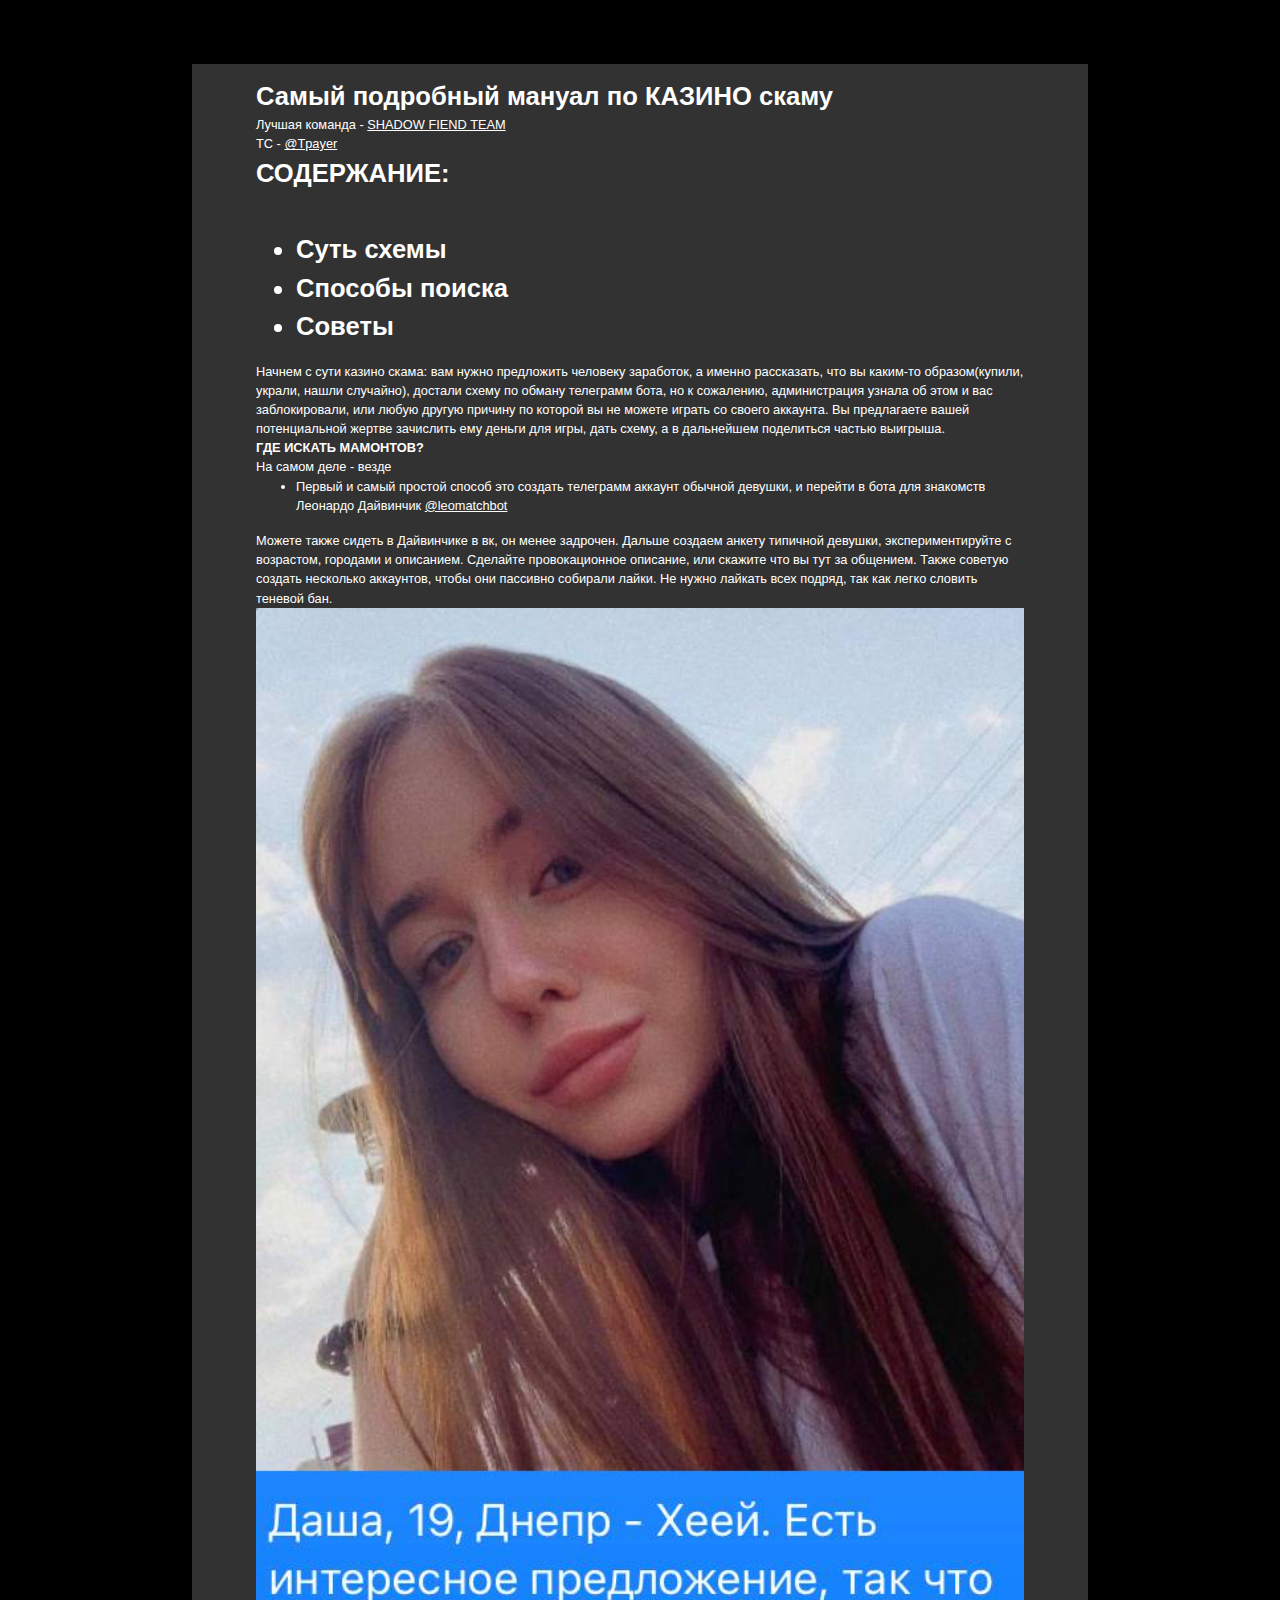
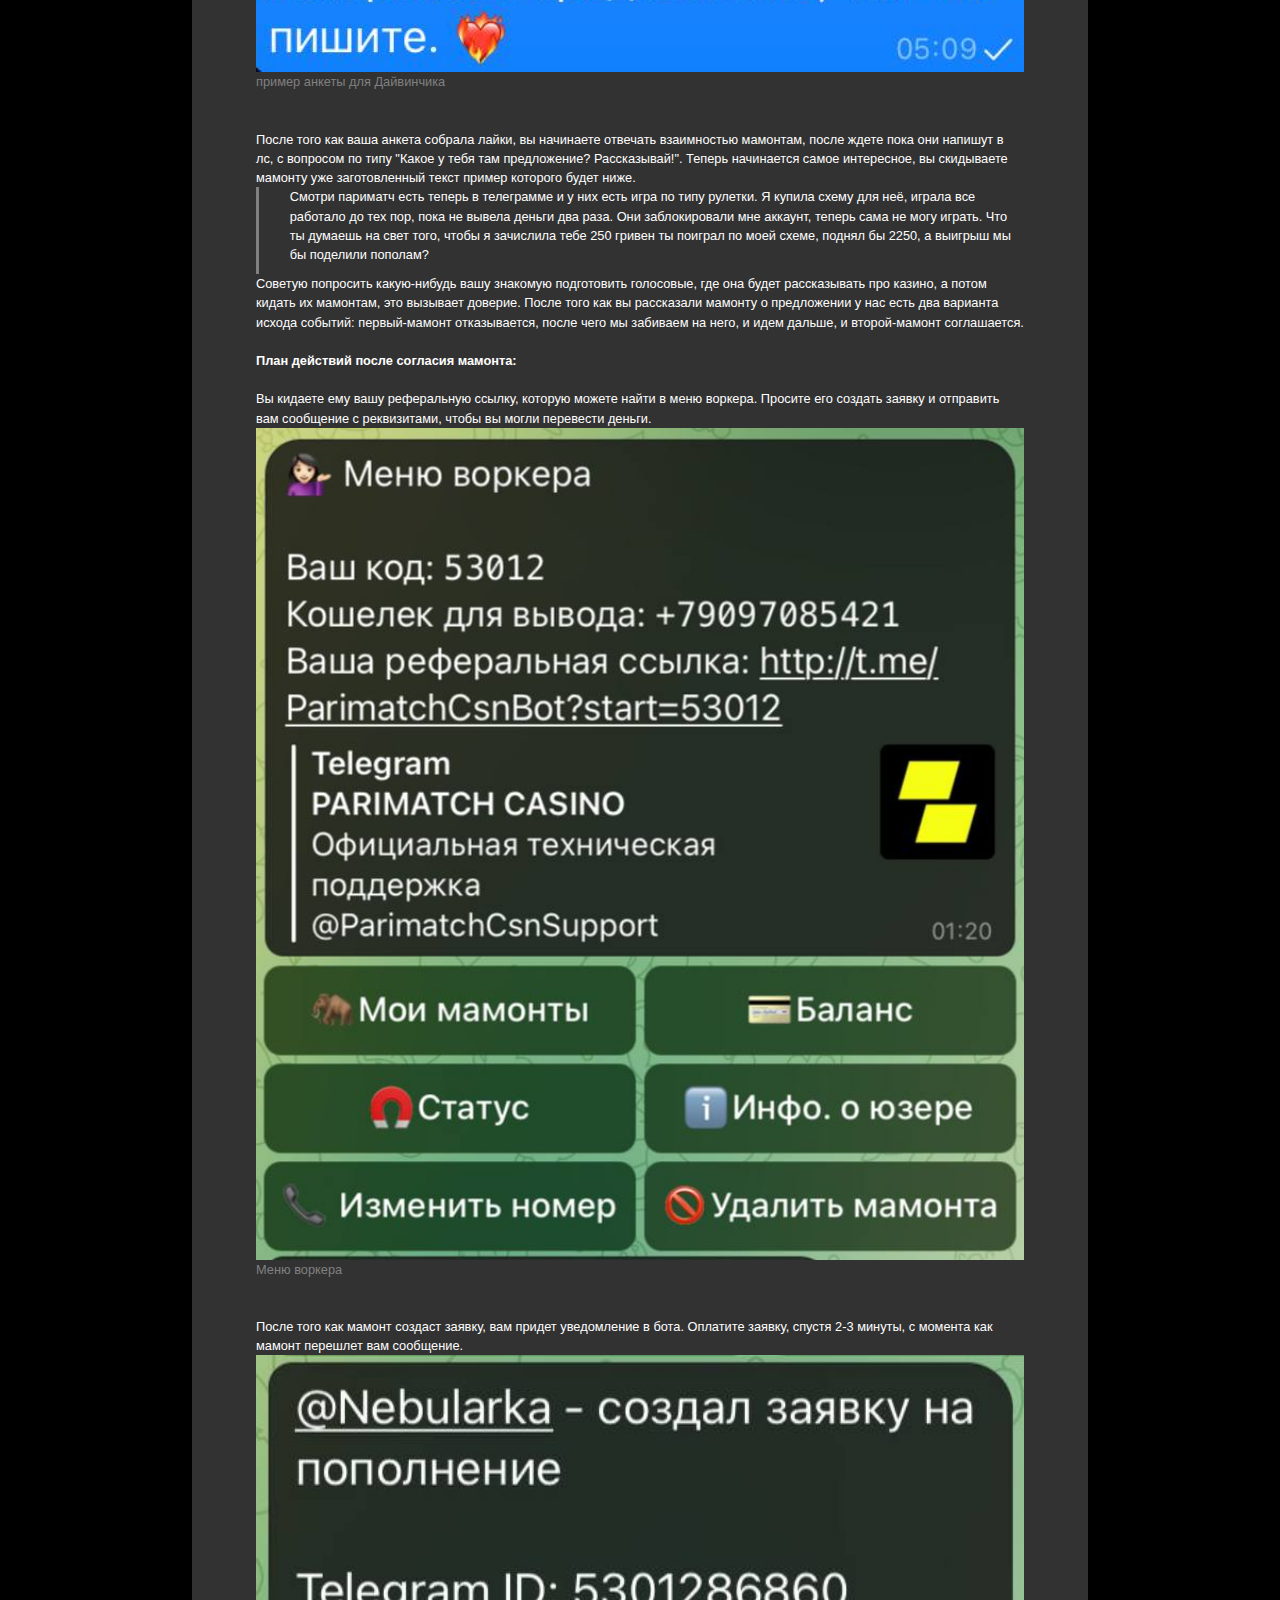
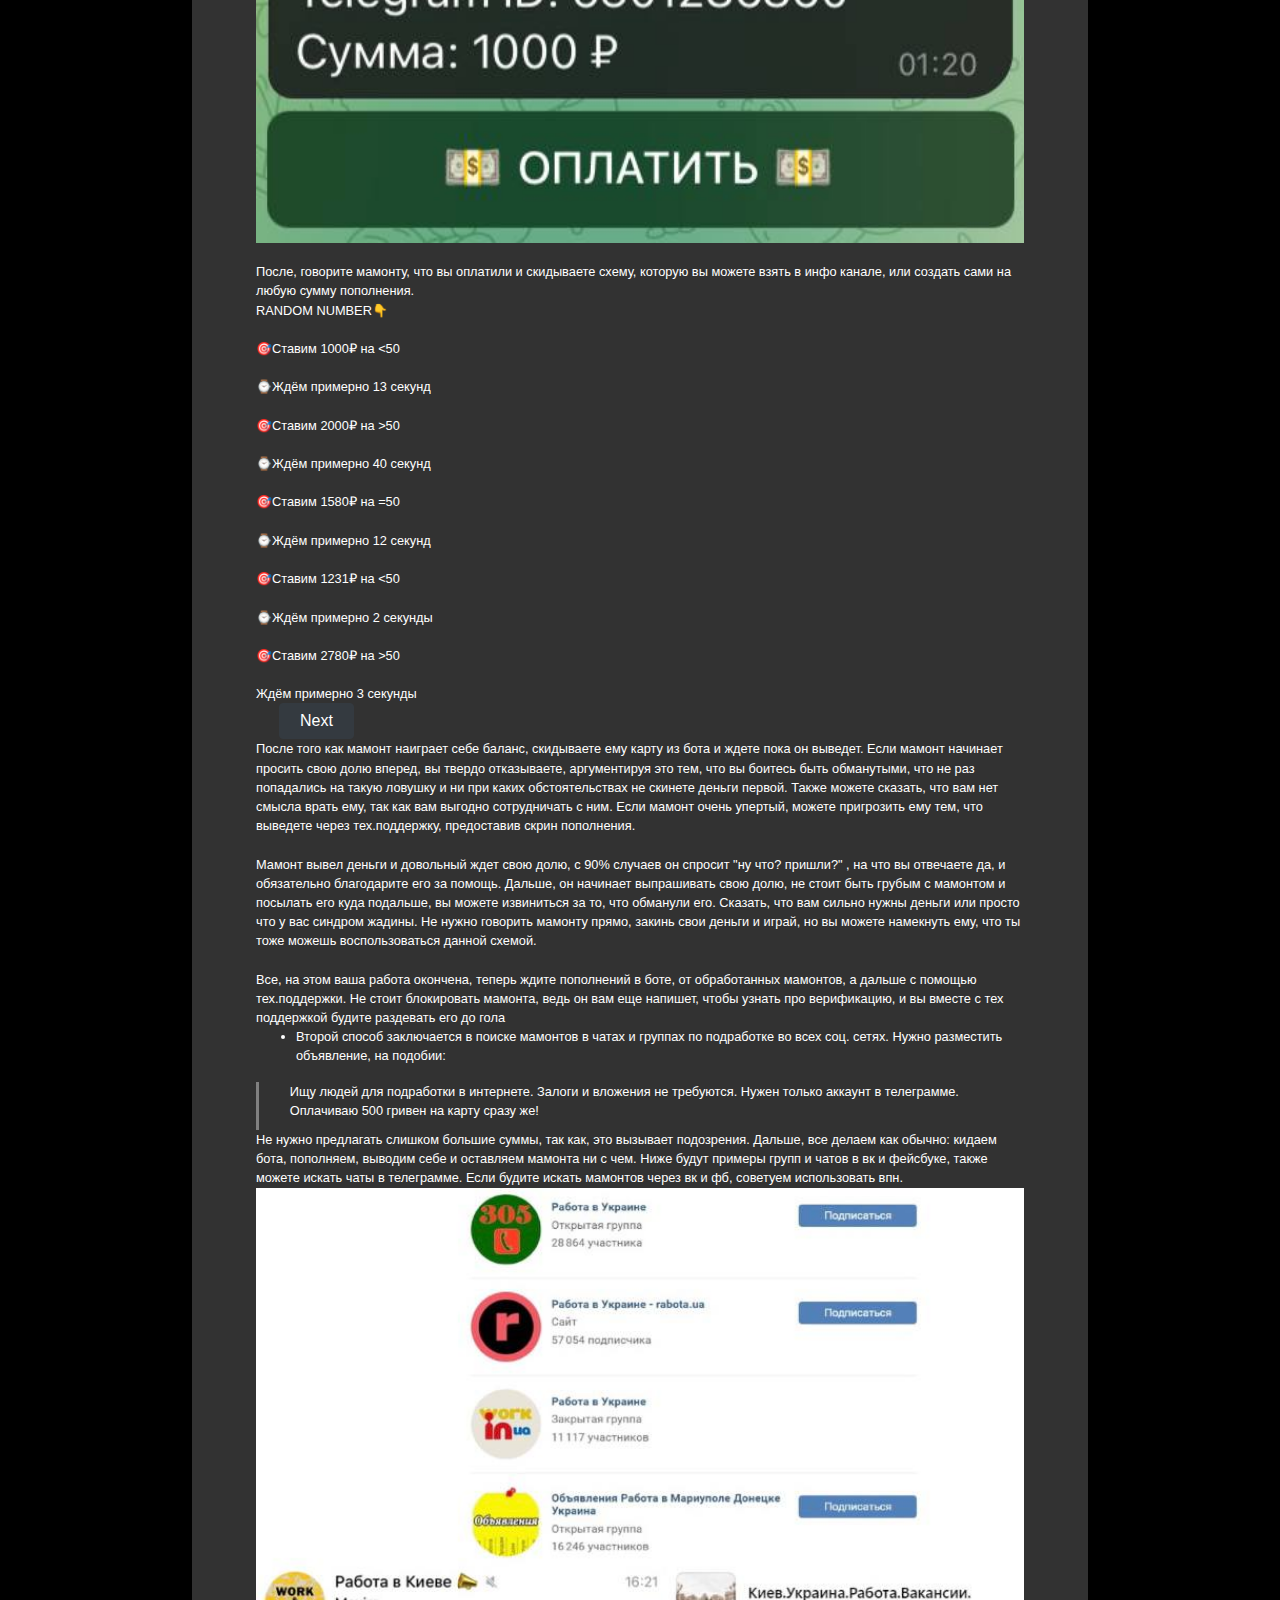
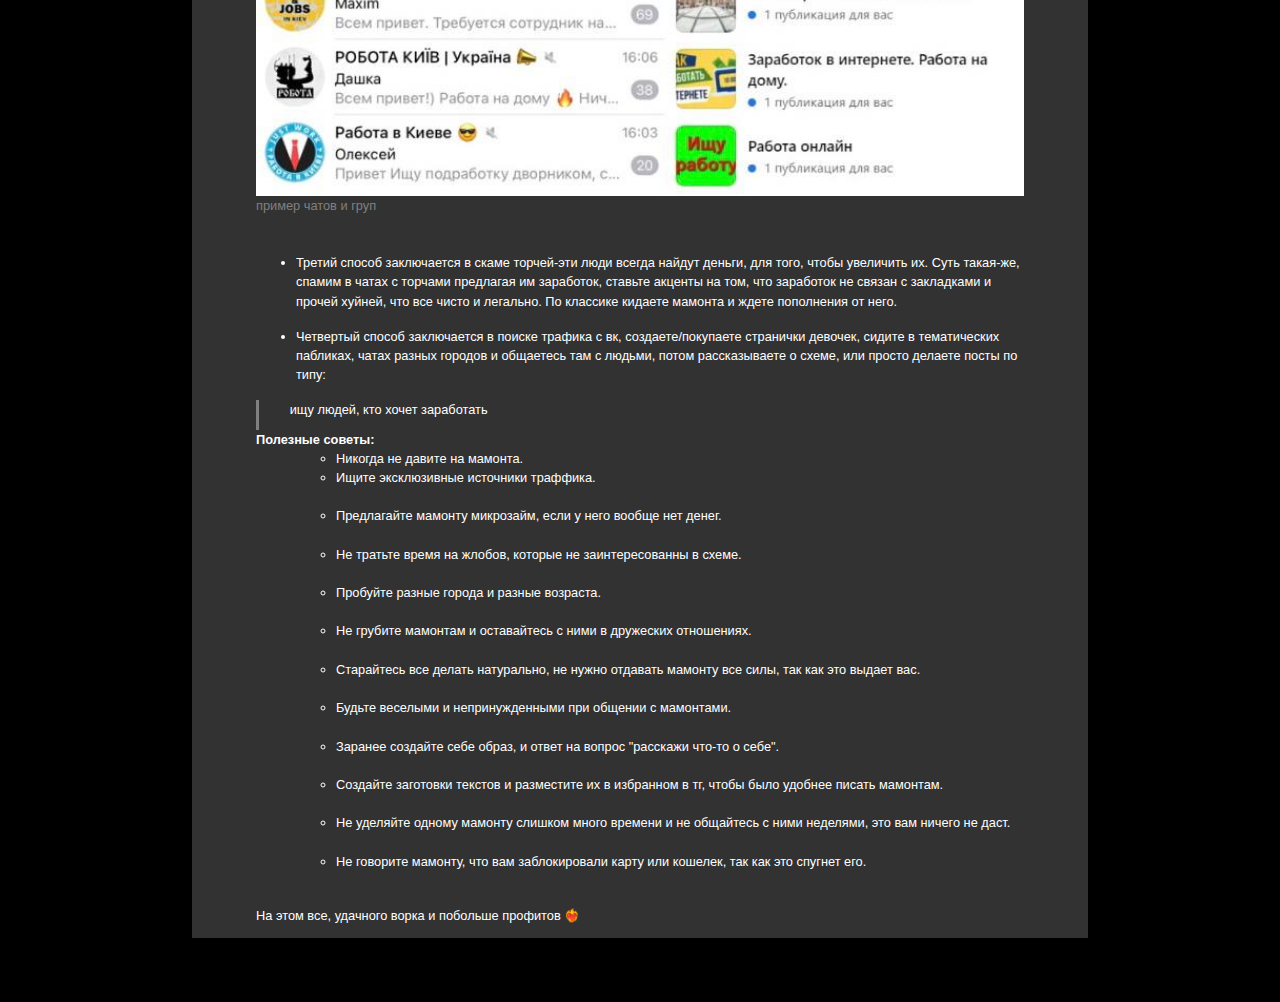
<file: index.html>
<!doctype html>
<html lang="en">
  <head>
    <!-- Required meta tags -->
    <meta charset="utf-8">
    <meta name="viewport" content="width=device-width, initial-scale=1, shrink-to-fit=no">

    <!-- Bootstrap CSS -->
    <link rel="stylesheet" href="https://maxcdn.bootstrapcdn.com/bootstrap/4.0.0/css/bootstrap.min.css" integrity="sha384-Gn5384xqQ1aoWXA+058RXPxPg6fy4IWvTNh0E263XmFcJlSAwiGgFAW/dAiS6JXm" crossorigin="anonymous">

    <title>manual!</title>
   <style type="text/css">
     #main_div{
   width: 70%;
    margin: 5% auto;
    background-color: #323232;
    color: white;
    padding: 1% 5%;
    font-size: 80%;
     }
     img{
      width: 100%;
     }
     body{
        
    background-attachment: fixed;
    background-position-y: -173px;
    margin: 0;
    font-family: -apple-system,BlinkMacSystemFont,"Segoe UI",Roboto,"Helvetica Neue",Arial,sans-serif,"Apple Color Emoji","Segoe UI Emoji","Segoe UI Symbol";
    font-size: 1rem;
    font-weight: 400;
    line-height: 1.5;
    color: #212529;
    text-align: left;
    background-color: black;
    background-position-x: center;
    background-size: 935px;
  }#copy, #next{
padding: 5px 20px;
    margin: 0 3%;
}
  
@media (min-width: 320px) and (max-width: 769px) {
#main_div{
	width: 90%;}
 }
   </style>
  
  </head>
  <body>
    <div id="main_div" class="translate-middle-x">
      
<div id="text1">
  <div id="fb" class="divt" style="font-weight: 600;font-size: 2em;">Самый подробный мануал по КАЗИНО скаму</div>
  <DIV id="fb2" class="divt">
  Лучшая команда - <span style="text-decoration:underline; " onclick="document.location.href = https://t.me/ScamBmwBot' '" >SHADOW FIEND TEAM</span><br>
  ТС - <span style="text-decoration:underline; " onclick="document.location.href = ' https://t.me/tpayer'">@Tpayer</span></DIV>
  <div class="divt" style="font-weight: 600;font-size: 2em;">
    СОДЕРЖАНИЕ: <br><br>
<ul>
<li>Суть схемы</li>
<li>Способы поиска</li>
<li>Cоветы</li>
</ul>
  </div>
  <div class="divt">Начнем с сути казино скама: вам нужно предложить человеку заработок, а именно рассказать, что вы каким-то образом(купили, украли, нашли случайно), достали схему по обману телеграмм бота, но к сожалению, администрация узнала об этом и вас заблокировали, или любую другую причину по которой вы не можете играть со своего аккаунта. Вы предлагаете вашей потенциальной жертве зачислить ему деньги для игры, дать схему, а в дальнейшем поделиться частью выигрыша.</div>
  <div class="divt"><b>ГДЕ ИСКАТЬ МАМОНТОВ?</b> <br>
На самом деле - везде </div>
<div class="divt"><ul>
  <li> Первый и самый простой способ это создать телеграмм аккаунт обычной девушки, и перейти в бота для знакомств Леонардо Дайвинчик
    <span style="text-decoration:underline; " onclick="document.location.href = ' https://t.me/leomatchbot'">
  @leomatchbot
</span>
</li>
</ul>
  
Можете также сидеть в Дайвинчике в вк, он менее задрочен.
Дальше создаем анкету типичной девушки, экспериментируйте с возрастом, городами и описанием. Сделайте провокационное описание, или скажите что вы тут за общением. Также советую создать несколько аккаунтов, чтобы они пассивно собирали лайки. Не нужно лайкать всех подряд, так как легко словить теневой бан.</div>
<div><img src="pic1.png"><br>
<span id="unpic"style="
   
    color: gray;" >
пример анкеты для Дайвинчика
</span><br><br><br>
</div>
<div class="divt">После того как ваша анкета собрала лайки, вы начинаете отвечать взаимностью мамонтам, после ждете пока они напишут в лс, с вопросом по типу "Какое у тебя там предложение? Рассказывай!".

Теперь начинается самое интересное, вы скидываете мамонту уже заготовленный текст пример которого будет ниже.</div>

<div id="textwork" class="divt"  style ='  border: gray;
    /* margin-left: 3%; */
    border-left: 3px solid gray!important;
    padding: 0 0 10px 4%;'>
Смотри париматч есть теперь в телеграмме и у них есть игра по типу рулетки. Я купила схему для неё, играла все работало до тех пор, пока не вывела деньги два раза. Они заблокировали мне аккаунт, теперь сама не могу играть. Что ты думаешь на свет того, чтобы я зачислила тебе 250 гривен ты поиграл по моей схеме, поднял бы 2250, а выигрыш мы бы поделили пополам?</div>

<div class="divt">Советую попросить какую-нибудь вашу знакомую подготовить голосовые, где она будет рассказывать про казино, а потом кидать их мамонтам, это вызывает доверие. После того как вы рассказали мамонту о предложении у нас есть два варианта исхода событий: первый-мамонт отказывается, после чего мы забиваем на него, и идем дальше, и второй-мамонт соглашается.
<br><br>
<b>План действий после согласия мамонта:</b>
<br><br>

Вы кидаете ему вашу реферальную ссылку, которую можете найти в меню воркера. Просите его создать заявку и отправить вам сообщение с реквизитами, чтобы вы могли перевести деньги.
</div>
<div>
<div><img src="pic_menu.jpg"><br>
<span id="unpic" style="
   
    color: gray;
">Меню воркера</span><br><br><br>
</div>
<div class="divt"> После того как мамонт создаст заявку, вам придет уведомление в бота. Оплатите заявку, спустя 2-3 минуты, с момента как мамонт перешлет вам сообщение.</div>
<div>
  <div><img src="pic2.jpg"><br>
<span id="unpic"  ></span><br>
</div>

<div class="divt">После, говорите мамонту, что вы оплатили и скидываете схему, которую вы можете взять в инфо канале, или создать сами на любую сумму пополнения.</div>

<div id="sxem" class="divt">
  
RANDOM NUMBER👇<br><br>🎯Ставим 1000₽ на <50<br><br>⌚️Ждём примерно 13 секунд<br><br>🎯Cтавим 2000₽ на >50<br><br>⌚️Ждём примерно 40 секунд<br><br>🎯Cтавим 1580₽ на =50<br><br>⌚️Ждём примерно 12 секунд <br><br>🎯Cтавим 1231₽ на <50 <br><br>⌚️Ждём примерно 2 секунды<br><br>🎯Ставим 2780₽ на >50<br><br>Ждём примерно 3 секунды

</div>

<div id="btndiv">
  
<button onclick="next()" class="btn btn-dark" id="next">Next</button>

</div>
<textarea id="txtar" style="display: none;" >
</textarea>
<div class="divt">После того как мамонт наиграет себе баланс, скидываете ему карту из бота и ждете пока он выведет. Если мамонт начинает просить свою долю вперед, вы твердо отказываете, аргументируя это тем, что вы боитесь быть обманутыми, что не раз попадались на такую ловушку и ни при каких обстоятельствах не скинете деньги первой. Также можете сказать, что вам нет смысла врать ему, так как вам выгодно сотрудничать с ним. Если мамонт очень упертый, можете пригрозить ему тем, что выведете через тех.поддержку, предоставив скрин пополнения.<br><br>

Мамонт вывел деньги и довольный ждет свою долю, с 90% случаев он спросит "ну что? пришли?" , на что вы отвечаете да, и обязательно благодарите его за помощь. Дальше, он начинает выпрашивать свою долю, не стоит быть грубым с мамонтом и посылать его куда подальше, вы можете извиниться за то, что обманули его. Сказать, что вам сильно нужны деньги или просто что у вас синдром жадины. Не нужно говорить мамонту прямо, закинь свои деньги и играй, но вы можете намекнуть ему, что ты тоже можешь воспользоваться данной схемой.<br> <br>

Все, на этом ваша работа окончена, теперь ждите пополнений в боте, от обработанных мамонтов, а дальше  с помощью тех.поддержки. Не стоит блокировать мамонта, ведь он вам еще напишет, чтобы узнать про верификацию, и вы вместе с тех поддержкой будите раздевать его до гола</div>
<div class="divt"><ul>
  <li>Второй способ заключается в поиске мамонтов в чатах и группах по подработке во всех соц. сетях. Нужно разместить объявление, на подобии:</li>

</ul></div>

<div class="divt" id="textwork"  style ='  border: gray;
    /* margin-left: 3%; */
    border-left: 3px solid gray!important;
    padding: 0 0 10px 4%;' >Ищу людей для подработки в интернете. Залоги и вложения не требуются. Нужен только аккаунт в телеграмме. Оплачиваю 500 гривен на карту сразу же!</div>

<div class="divt">Не нужно предлагать слишком большие суммы, так как, это вызывает подозрения. Дальше, все делаем как обычно: кидаем бота, пополняем, выводим себе и оставляем мамонта ни с чем.

Ниже будут примеры групп и чатов в вк и фейсбуке, также можете искать чаты в телеграмме. Если будите искать мамонтов через вк и фб, советуем использовать впн.</div>

<div>
<div><img src="4ati.png"><br>
<span id="unpic" style="
   
    color: gray;
" >пример чатов и груп</span><br><br><br>
</div>
<div class="divt"> <ul><li>Третий способ заключается в скаме торчей-эти люди всегда найдут деньги, для того, чтобы увеличить их. Суть такая-же, спамим в чатах с торчами предлагая им заработок, ставьте акценты на том, что заработок не связан с закладками и прочей хуйней, что все чисто и легально. По классике кидаете мамонта и ждете пополнения от него.</li></ul></div>
<div class="divt"><ul><li>
   Четвертый способ заключается в поиске трафика с вк, создаете/покупаете странички девочек, сидите в тематических пабликах, чатах разных городов и общаетесь там с людьми, потом рассказываете о схеме, или просто делаете посты по типу:
</li></ul></div>
<div class="divt" id="textwork"  style ='  border: gray;
    /* margin-left: 3%; */
    border-left: 3px solid gray!important;
    padding: 0 0 10px 4%;' >
  ищу людей, кто хочет заработать
</div>
<div>
   <B>
    Полезные советы:
</B>
<ul>
  <ul>
    <li>
     Никогда не давите на мамонта.
    </li>

<li>
  Ищите эксклюзивные источники траффика.
  <br><br>
</li>
<li> 
 Предлагайте мамонту микрозайм, если у него вообще нет денег.<br><br>
</li>
<li> 
 Не тратьте время на жлобов, которые не заинтересованны в схеме.<br><br>
</li>
<li> 
 Пробуйте разные города и разные возраста.<br><br>
</li>
<li> 
  Не грубите мамонтам и оставайтесь с ними в дружеских отношениях.<br><br>
</li>

<li> 
  Старайтесь все делать натурально, не нужно отдавать мамонту все силы, так как это выдает вас.<br><br>
</li>
<li> 
 Будьте веселыми и непринужденными при общении с мамонтами.<br><br>
</li>
<li> 
  Заранее создайте себе образ, и ответ на вопрос "расскажи что-то о себе".<br><br>
</li>
<li> 
  Создайте заготовки текстов и разместите их в избранном в тг, чтобы было удобнее писать мамонтам.<br><br>
</li>
<li> 
  Не уделяйте одному мамонту слишком много времени и не общайтесь с ними неделями, это вам ничего не даст.<br><br>
</li>
<li> 
 Не говорите мамонту, что вам заблокировали карту или кошелек, так как это спугнет его.<br><br>
</li></ul>





</ul>
На этом все, удачного ворка и побольше профитов ❤️‍🔥
</div>
 </div>


    </div>

    <!-- Optional JavaScript -->
    <!-- jQuery first, then Popper.js, then Bootstrap JS -->
    <script src="https://code.jquery.com/jquery-3.2.1.slim.min.js" integrity="sha384-KJ3o2DKtIkvYIK3UENzmM7KCkRr/rE9/Qpg6aAZGJwFDMVNA/GpGFF93hXpG5KkN" crossorigin="anonymous"></script>
    <script src="https://cdnjs.cloudflare.com/ajax/libs/popper.js/1.12.9/umd/popper.min.js" integrity="sha384-ApNbgh9B+Y1QKtv3Rn7W3mgPxhU9K/ScQsAP7hUibX39j7fakFPskvXusvfa0b4Q" crossorigin="anonymous"></script>
    <script src="https://maxcdn.bootstrapcdn.com/bootstrap/4.0.0/js/bootstrap.min.js" integrity="sha384-JZR6Spejh4U02d8jOt6vLEHfe/JQGiRRSQQxSfFWpi1MquVdAyjUar5+76PVCmYl" crossorigin="anonymous"></script>
    <script type="text/javascript">
      var num = 2
const btns = document.getElementsByClassName("btn")
//alert(btns)
const textar = document.getElementById('txtar')
const   sxem = document.getElementById("sxem")
function clearSelection()
{
 if (window.getSelection) {window.getSelection().removeAllRanges();}
 else if (document.selection) {document.selection.empty();}
}
function copy()
{
 

 console.log( " plus    " +textar.value )


txtar.select()
 document.execCommand('copy');

clearSelection()
}

function next()
{


num++
if (num==3)
{
num = 0
next()
}else 
{


let g = document.getElementById("sxem")
if (num ==1 )
  {
    let text=("RANDOM NUMBER👇\n🎯Ставим 1111₽ на <50\n⌚️Ждём примерно 30 секунд\n🎯Cтавим 2024₽ на >50\n⌚️Ждём примерно 40 секунд\n🎯Cтавим 1580₽ на =50\n⌚️Ждём примерно 1 минуту \n🎯Cтавим 1231₽ на <50\n⌚️Ждём примерно 20 секунд\n🎯Ставим 2780₽ на >50\n⌚️Ждём примерно 1 минуту")
    let h = document.getElementById('txtar')
  
  
    h.value = text + '\r\n';
    //let sxem = document.getElementById("sxem")
    sxem.innerHTML= "RANDOM NUMBER👇<br><br>🎯Ставим 1111₽ на <50<br><br>⌚️Ждём примерно 30 секунд<br><br>🎯Cтавим 2024₽ на >50<br><br>⌚️Ждём примерно 40 секунд<br><br>🎯Cтавим 1580₽ на =50<br><br>⌚️Ждём примерно 1 минуту <br><br>🎯Cтавим 1231₽ на <50<br><br>⌚️Ждём примерно 20 секунд<br><br>🎯Ставим 2780₽ на >50<br><br>Ждём примерно 1 минуту"


  }else if (num==2 )
  {

    let text=("RANDOM NUMBER👇\n🎯Ставим 1000₽ на <50\n⌚️Ждём примерно 30 секунд\n🎯Cтавим 2000₽ на >50\n⌚️Ждём примерно 40 секунд\n🎯Cтавим 1580₽ на =50\n⌚️Ждём примерно 1 минуту\n🎯Cтавим 1231₽ на <50\n⌚️Ждём примерно 20 секунд\n🎯Ставим 2780₽ на >50\n⌚️Ждём примерно 1 минуту")

  

    let h = document.getElementById('txtar')
  
    h.value = text + '\r\n';
    sxem.innerHTML= "RANDOM NUMBER👇<br><br>🎯Ставим 1000₽ на <50<br><br>⌚️Ждём примерно 13 секунд<br><br>🎯Cтавим 2000₽ на >50<br><br>⌚️Ждём примерно 40 секунд<br><br>🎯Cтавим 1580₽ на =50<br><br>⌚️Ждём примерно 12 секунд <br><br>🎯Cтавим 1231₽ на <50 <br><br>⌚️Ждём примерно 2 секунды<br><br>🎯Ставим 2780₽ на >50<br><br>Ждём примерно 3 секунды"
    //let sxem = document.getElementById("sxem")
    //console.log("2")
  }

  }

  }
    
function adaptive () {
console.log("|_______________|")
  //console.log("hui")

  var x = window.screen.Width
  




        //margin-left: 10%;
        //font-size: 32px;
        //adding: 13px 56px;
     
}
//adaptive()


    </script>
  </body>
</html>
</file>
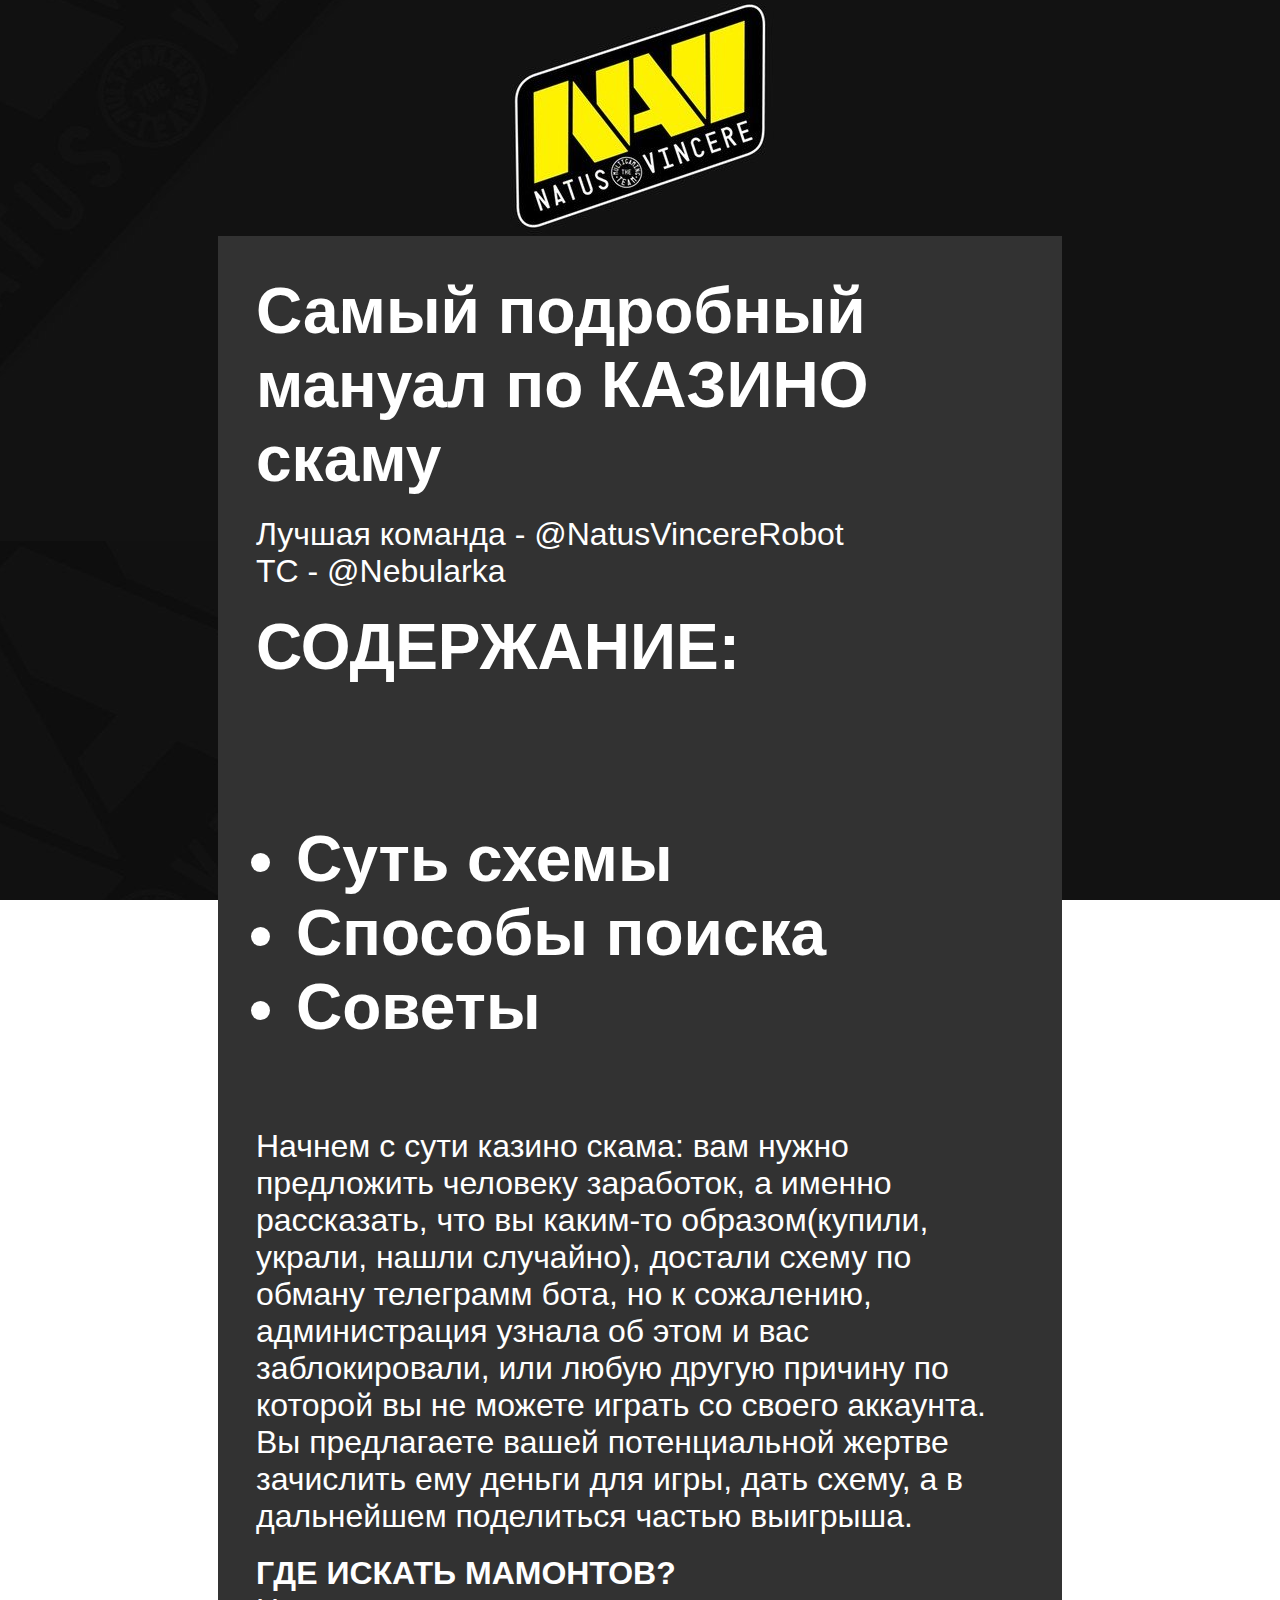
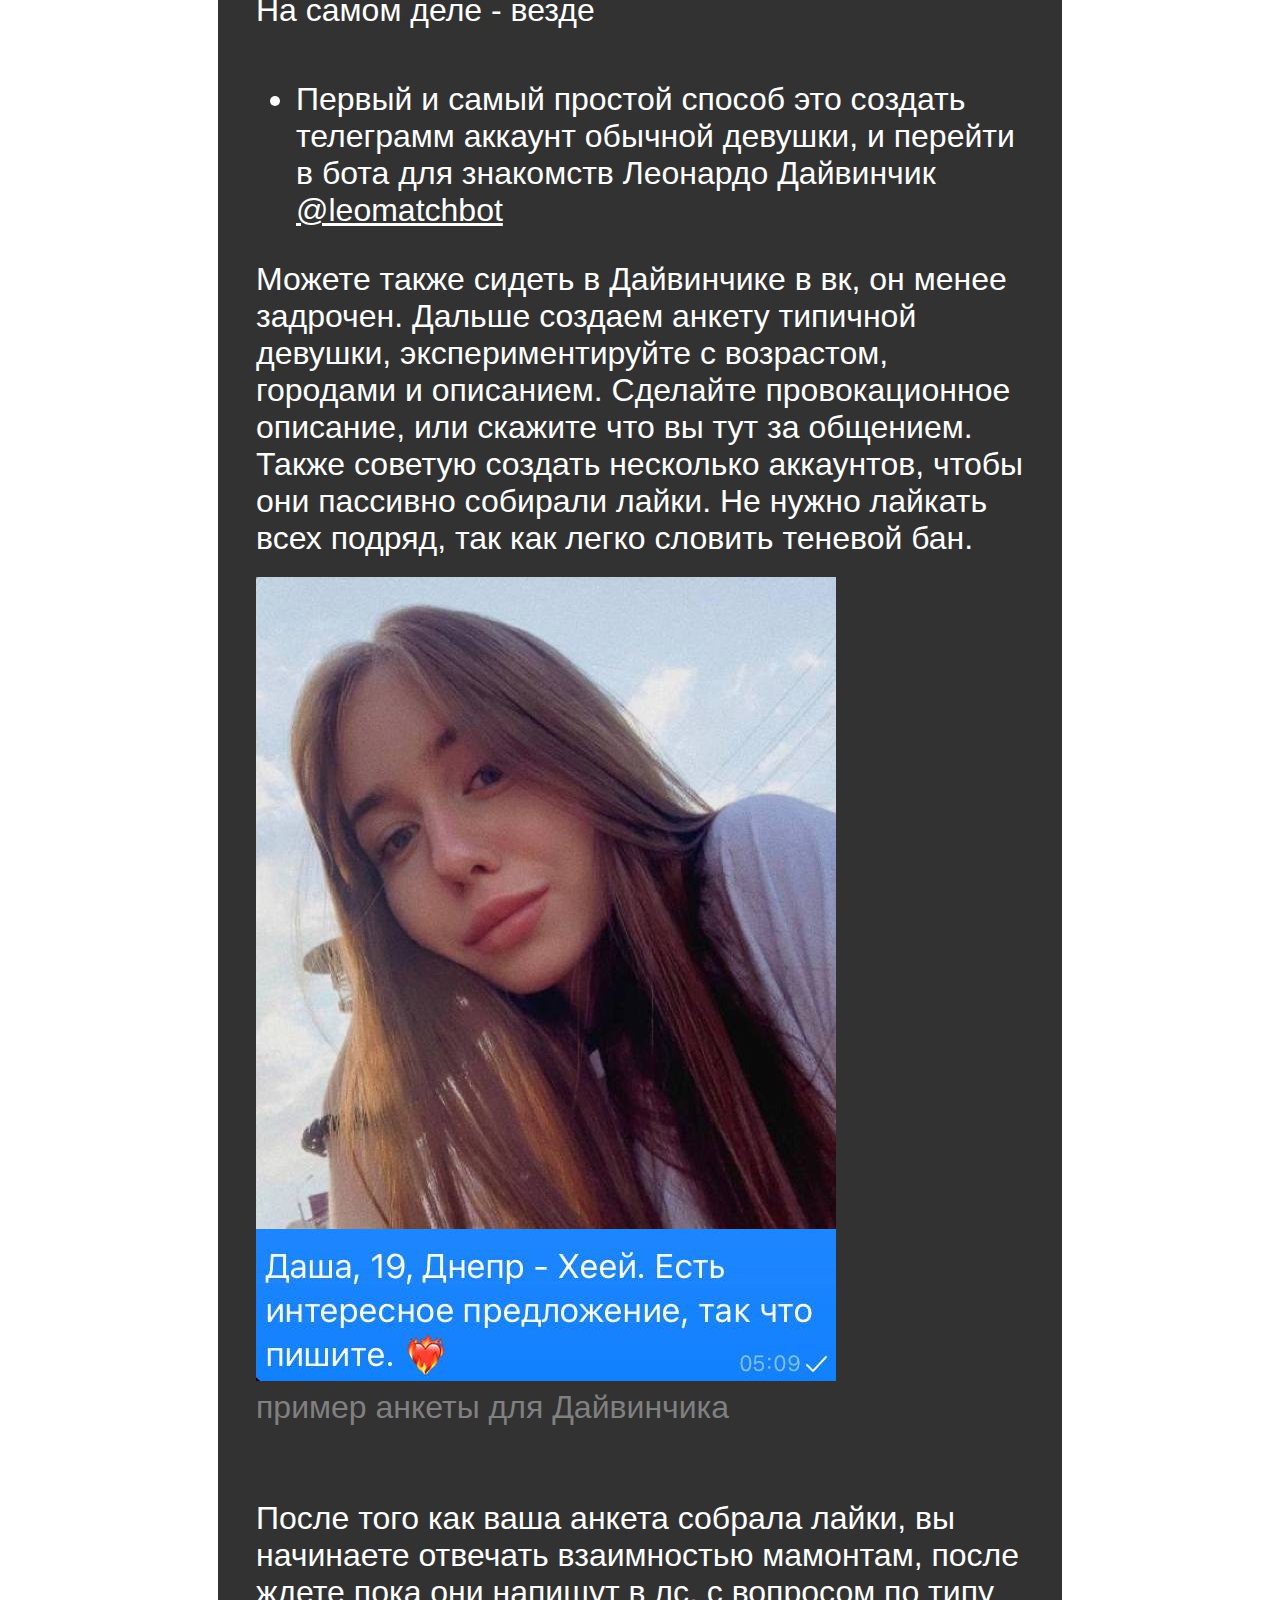
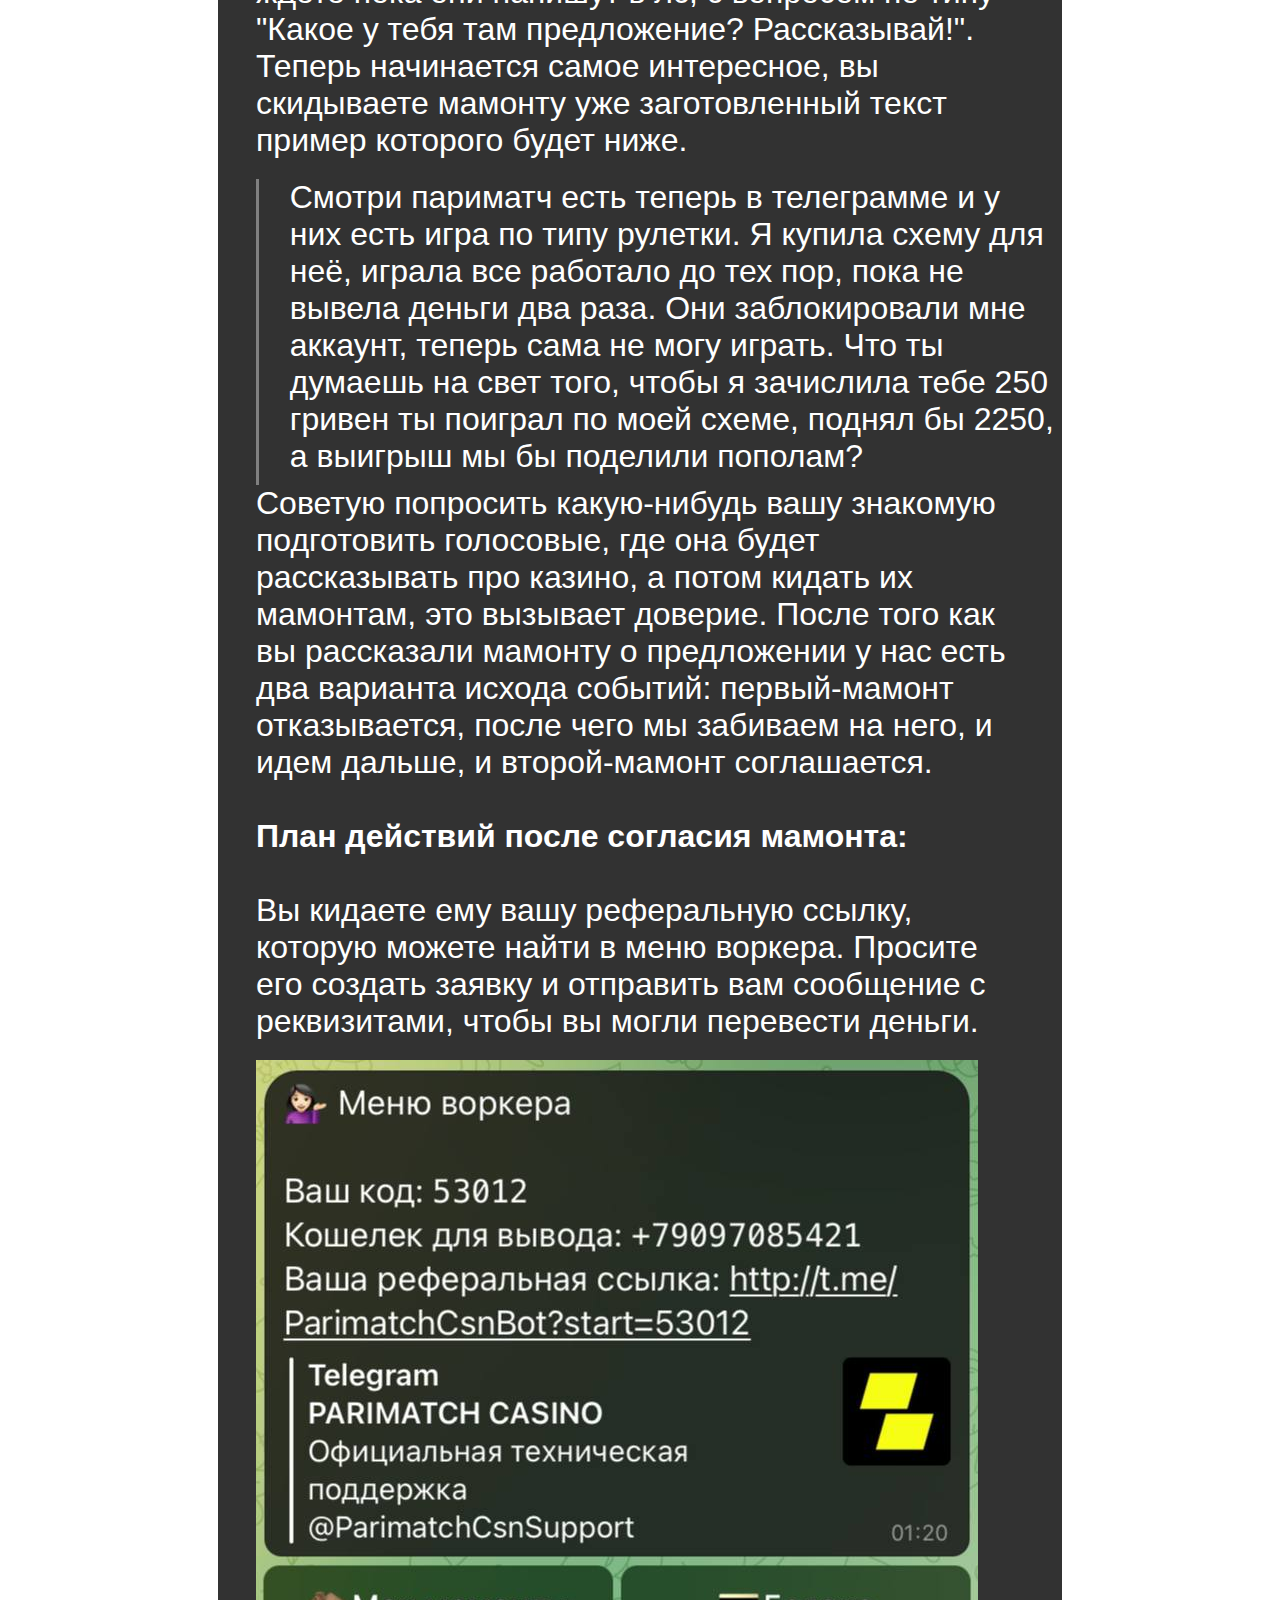
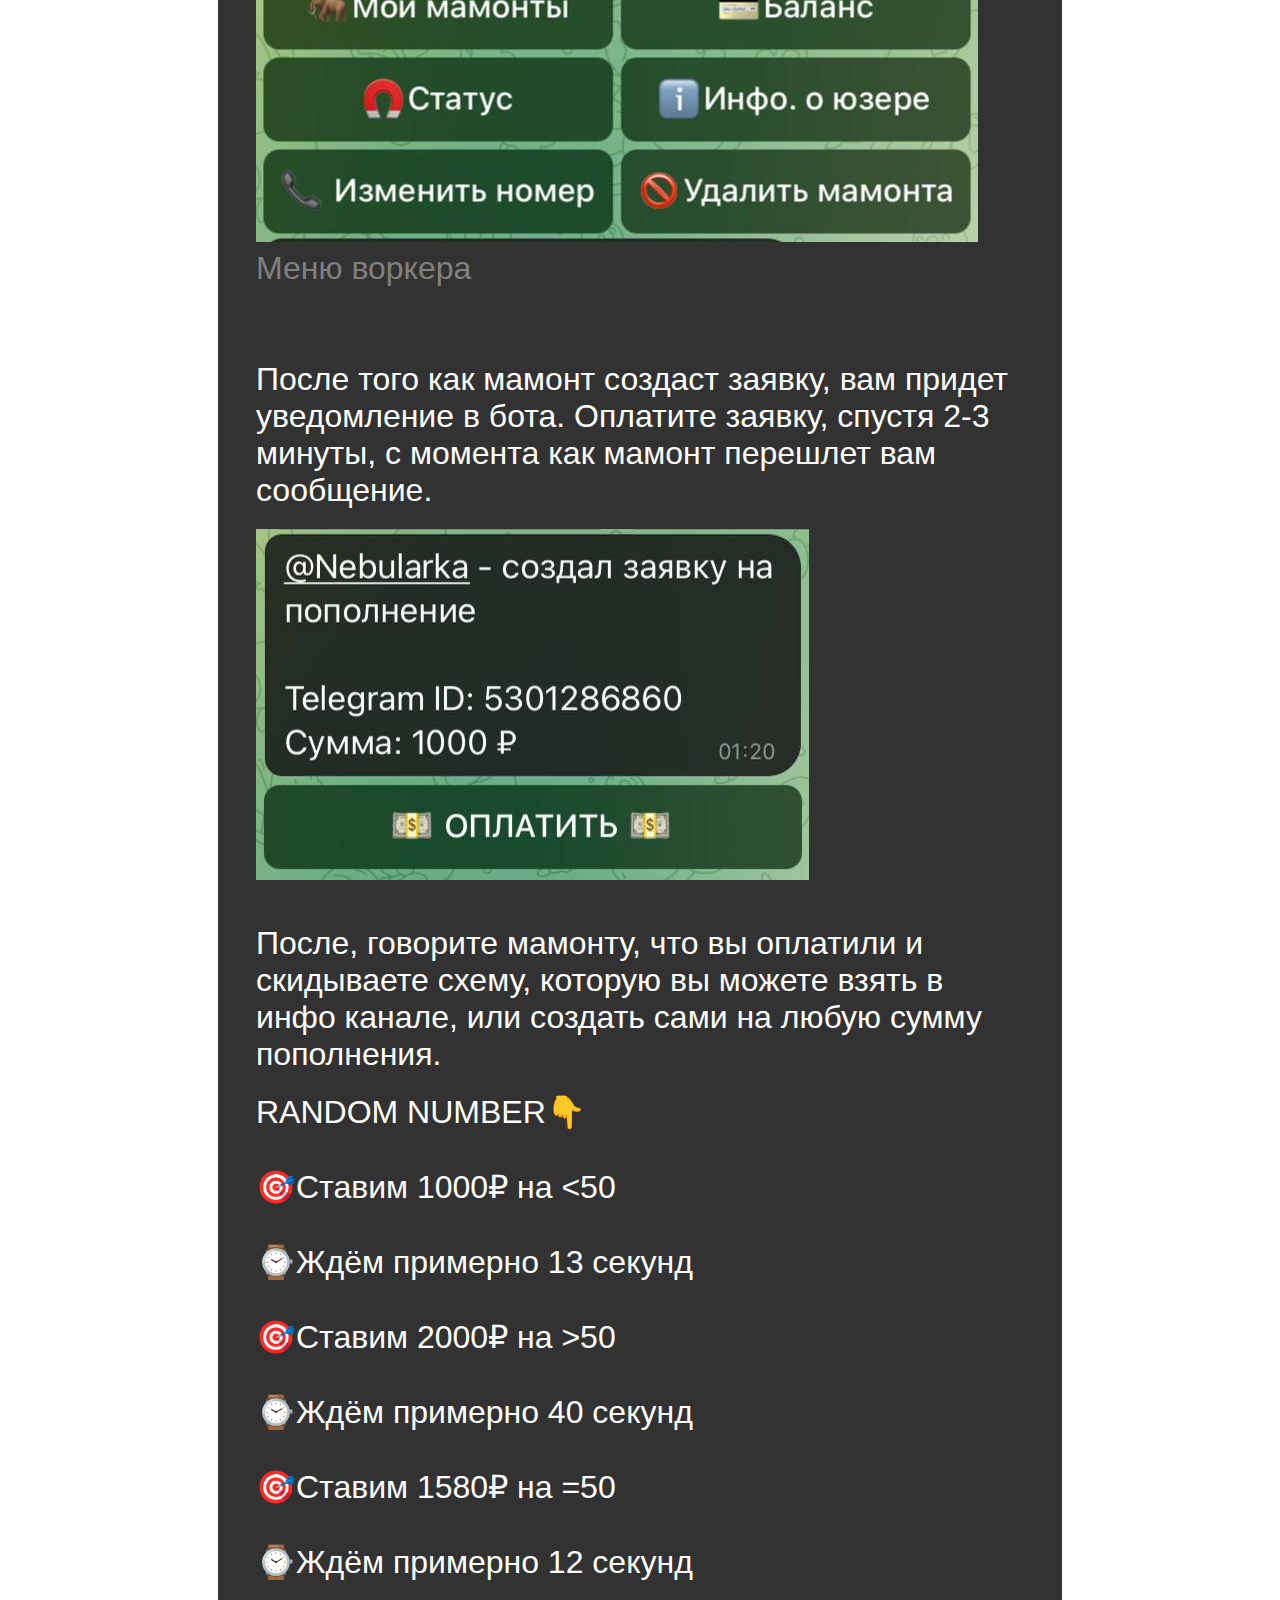
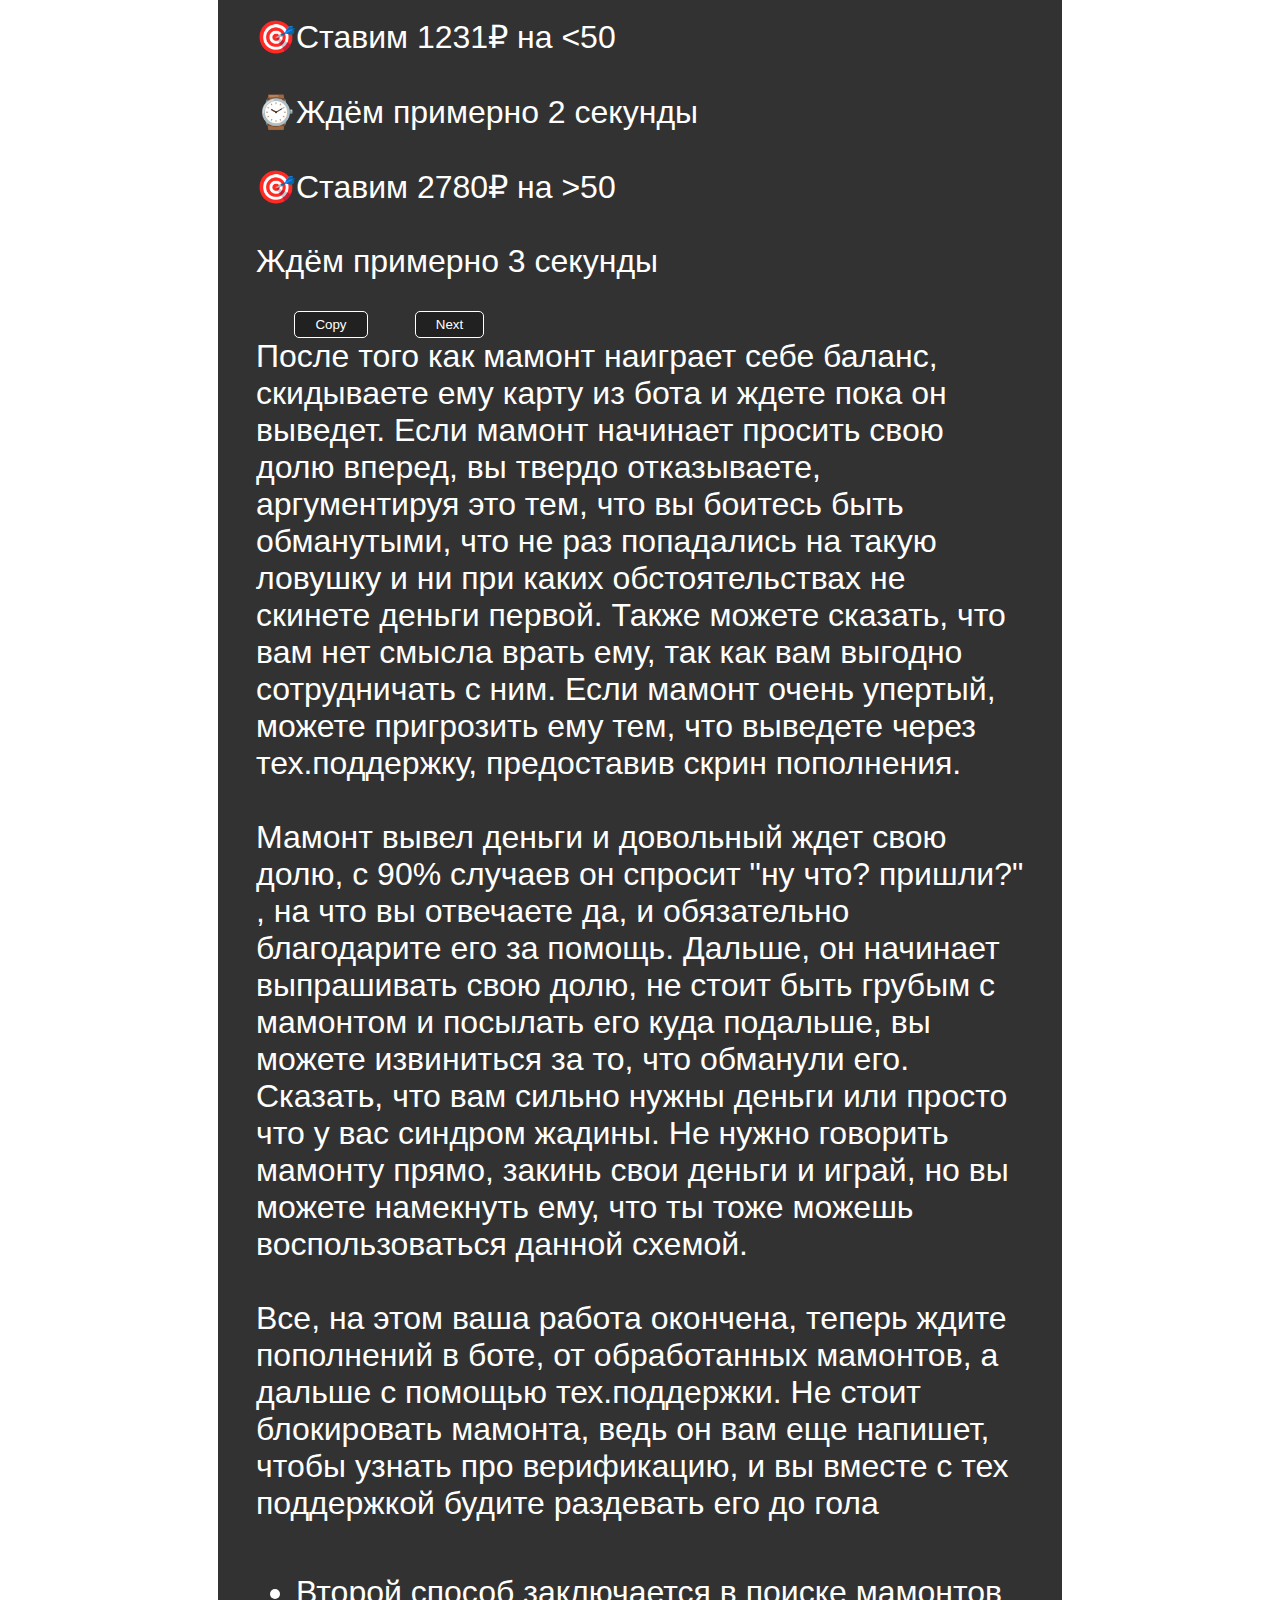
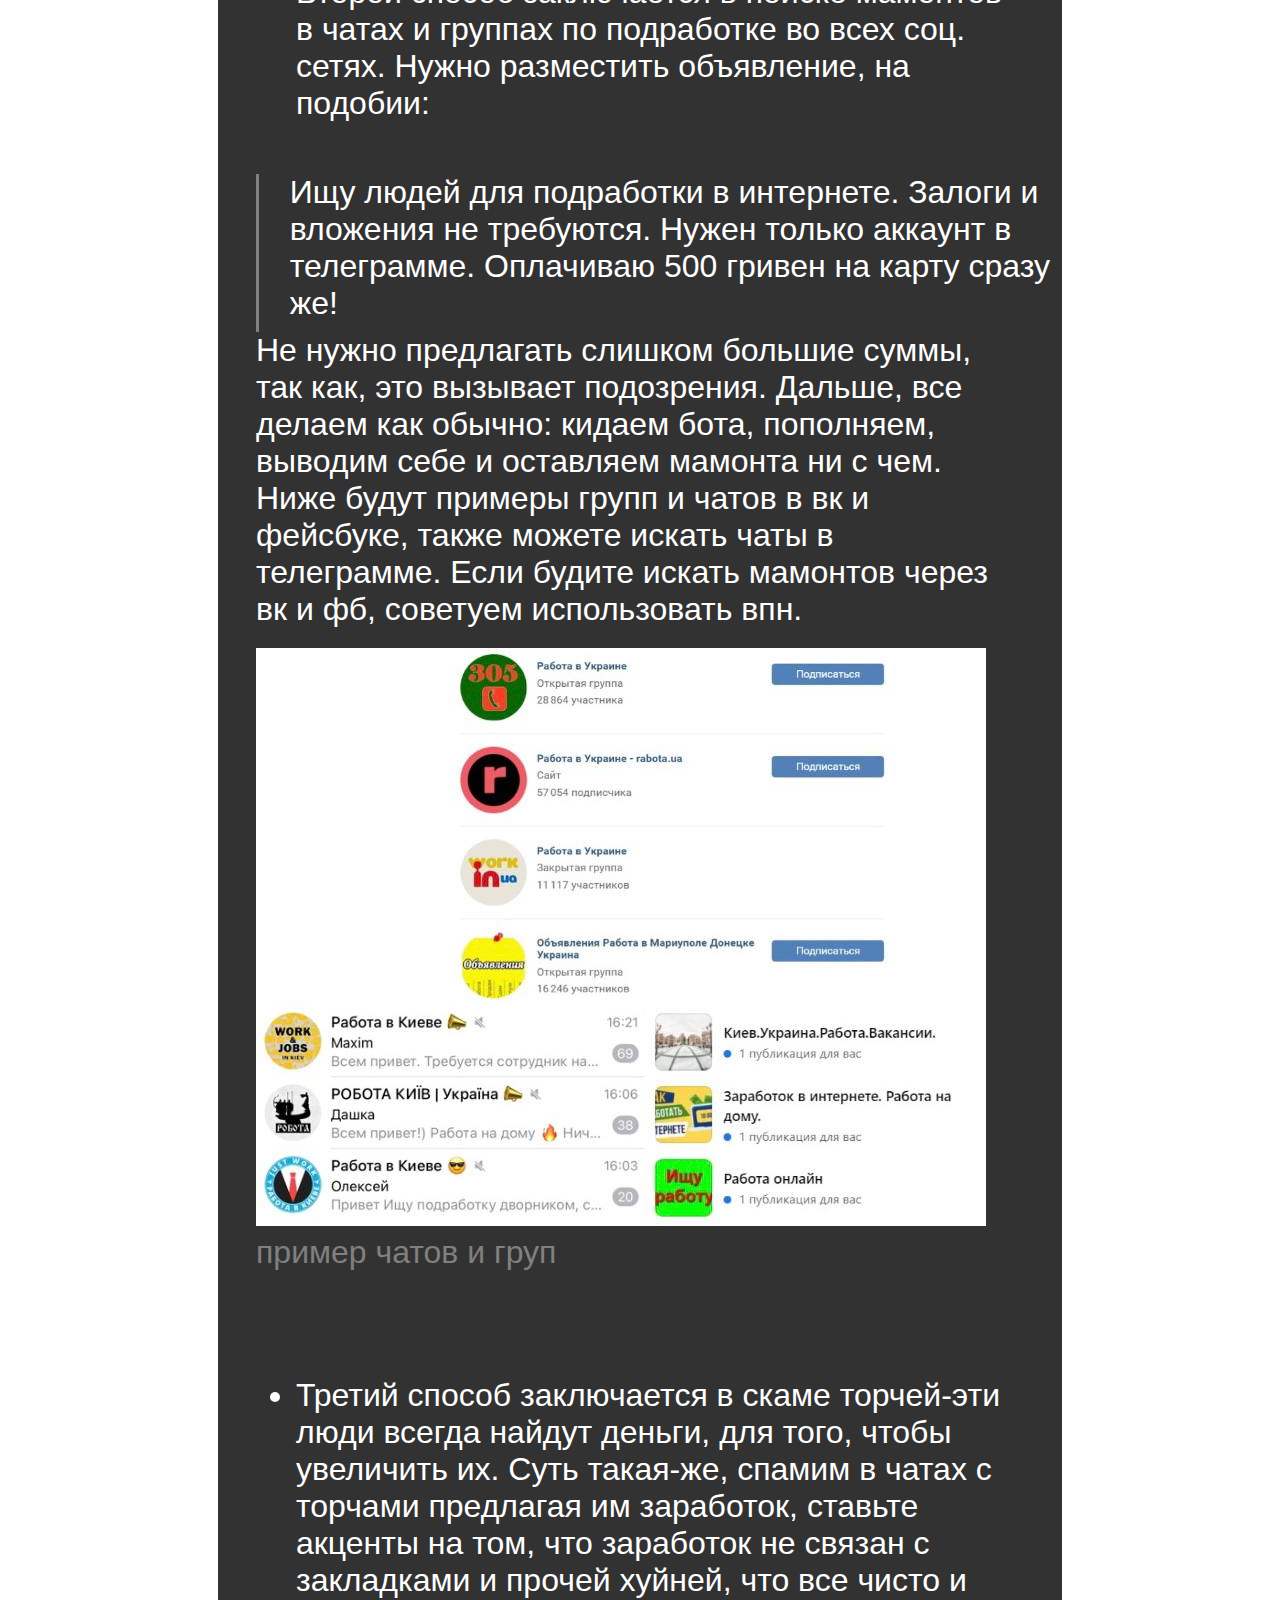
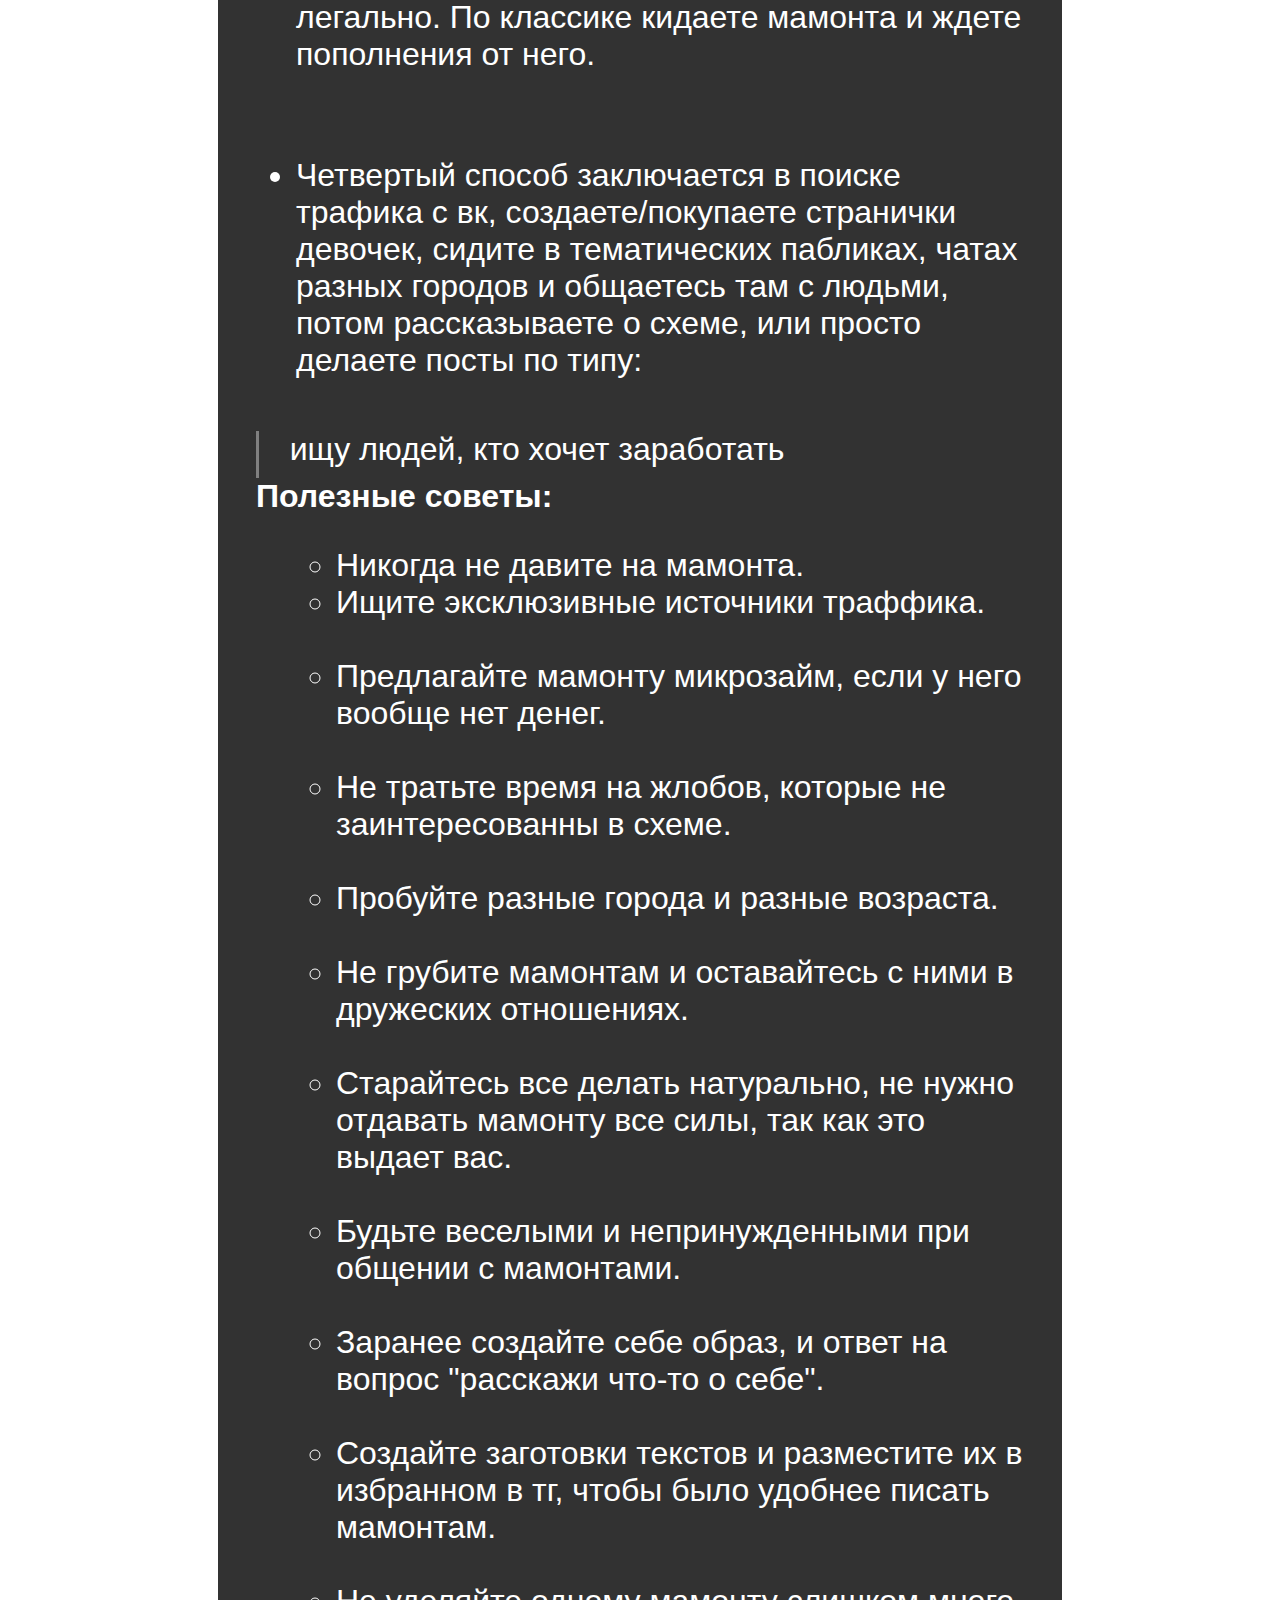
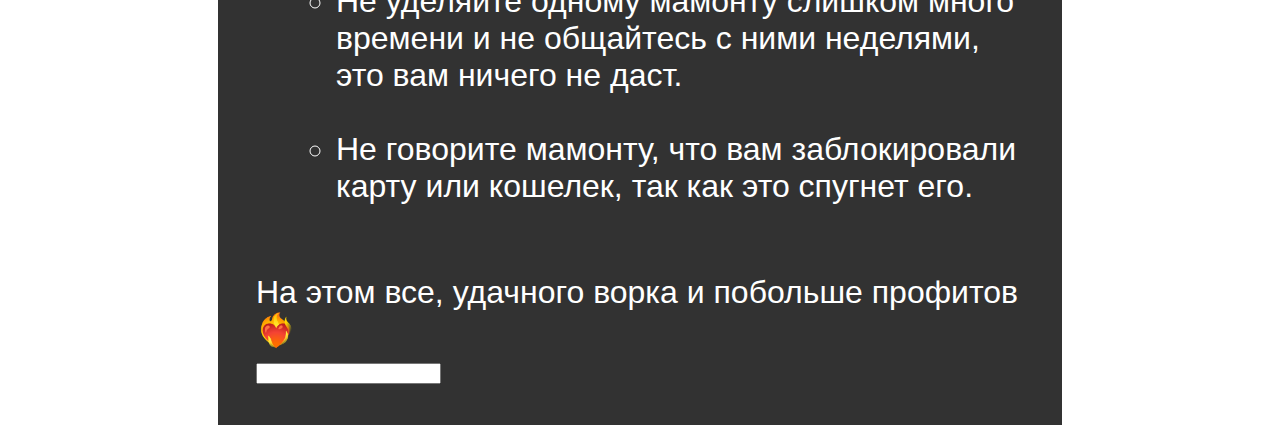
<file: OLD.html>
<!doctype html>
<html id="html" lang="ru">
<head>
  <meta charset="utf-8" />

  <title></title>
 <style type="text/css">
 html, body {
    width: 100%;
    height: 100%;
    background: #ccc;
    padding: 0;
    margin: 0;
    margin-bottom: 20%;
    margin-top: 118px;
    background: url(navi4.jpg);
    background-attachment: fixed;
    /* background-position: center 456px; */
    background-position: center 541px;
}.btn{
	margin-left: 5%;
	padding: 5px 20px ;
	background: #212121;
	color: white;
	border-radius: 5px;
	border:solid white 1px;
	transition-duration: 0.5s;
	 
  
  
    }
}.btn:hover{
	background: black;
}.btn:active{
	transition-duration: 0.1s;
	    transform: translateY(5px);
}


#text1{
	font-size: 2em;
	font-family: Inter,Helvetica Neue,Helvetica,sans-serif;

	 background-color: black;
  position: relative;

  width: 60%;
  background-color:#323232;

  color: white;
  padding: 3%;

 
  margin: 0 auto;
}
.divt{
display: block;
margin: 0 auto;
width: 100%;
padding:0 0px 20px;
}
.unpic{
	font-family: Comfortaa-Bold;
 font-size: 49%;

}
@font-face {
  font-family: 'Comfortaa-Bold';
  src: url(Comfortaa-Bold.ttf), format('ttf');
  font-weight: 400;
}
}




.unpic {
    font-family: Comfortaa-Bold;
    font-size: 70%;

}
#textwork{
	
 }
 </style>
</head>
<body id="body">
 <div id="text1">
 	<div id="fb" class="divt" style="font-weight: 600;font-size: 2em;">Самый подробный мануал по КАЗИНО скаму</div>
 	<DIV id="fb2" class="divt">
 	Лучшая команда - @NatusVincereRobot<br>
	ТС - @Nebularka</DIV>
	<div class="divt" style="font-weight: 600;font-size: 2em;">
		СОДЕРЖАНИЕ: <br><br>
<ul>
<li>Суть схемы</li>
<li>Способы поиска</li>
<li>Cоветы</li>
</ul>
	</div>
 	<div class="divt">Начнем с сути казино скама: вам нужно предложить человеку заработок, а именно рассказать, что вы каким-то образом(купили, украли, нашли случайно), достали схему по обману телеграмм бота, но к сожалению, администрация узнала об этом и вас заблокировали, или любую другую причину по которой вы не можете играть со своего аккаунта. Вы предлагаете вашей потенциальной жертве зачислить ему деньги для игры, дать схему, а в дальнейшем поделиться частью выигрыша.</div>
 	<div class="divt"><b>ГДЕ ИСКАТЬ МАМОНТОВ?</b> <br>
На самом деле - везде </div>
<div class="divt"><ul>
	<li> Первый и самый простой способ это создать телеграмм аккаунт обычной девушки, и перейти в бота для знакомств Леонардо Дайвинчик
		<span style="text-decoration:underline; " onclick="document.location.href = ' https://t.me/leomatchbot'">
	@leomatchbot
</span>
</li>
</ul>
	
Можете также сидеть в Дайвинчике в вк, он менее задрочен.
Дальше создаем анкету типичной девушки, экспериментируйте с возрастом, городами и описанием. Сделайте провокационное описание, или скажите что вы тут за общением. Также советую создать несколько аккаунтов, чтобы они пассивно собирали лайки. Не нужно лайкать всех подряд, так как легко словить теневой бан.</div>
<div><img src="pic1.png"><br>
<span id="unpic"style="
   
    color: gray;" >
пример анкеты для Дайвинчика
</span><br><br><br>
</div>
<div class="divt">После того как ваша анкета собрала лайки, вы начинаете отвечать взаимностью мамонтам, после ждете пока они напишут в лс, с вопросом по типу "Какое у тебя там предложение? Рассказывай!".

Теперь начинается самое интересное, вы скидываете мамонту уже заготовленный текст пример которого будет ниже.</div>

<div id="textwork" class="divt"  style ='  border: gray;
    /* margin-left: 3%; */
    border-left: 3px solid gray!important;
    padding: 0 0 10px 4%;'>
Смотри париматч есть теперь в телеграмме и у них есть игра по типу рулетки. Я купила схему для неё, играла все работало до тех пор, пока не вывела деньги два раза. Они заблокировали мне аккаунт, теперь сама не могу играть. Что ты думаешь на свет того, чтобы я зачислила тебе 250 гривен ты поиграл по моей схеме, поднял бы 2250, а выигрыш мы бы поделили пополам?</div>

<div class="divt">Советую попросить какую-нибудь вашу знакомую подготовить голосовые, где она будет рассказывать про казино, а потом кидать их мамонтам, это вызывает доверие. После того как вы рассказали мамонту о предложении у нас есть два варианта исхода событий: первый-мамонт отказывается, после чего мы забиваем на него, и идем дальше, и второй-мамонт соглашается.
<br><br>
<b>План действий после согласия мамонта:</b>
<br><br>

Вы кидаете ему вашу реферальную ссылку, которую можете найти в меню воркера. Просите его создать заявку и отправить вам сообщение с реквизитами, чтобы вы могли перевести деньги.
</div>
<div>
<div><img src="pic_menu.jpg"><br>
<span id="unpic" style="
   
    color: gray;
">Меню воркера</span><br><br><br>
</div>
<div class="divt"> После того как мамонт создаст заявку, вам придет уведомление в бота. Оплатите заявку, спустя 2-3 минуты, с момента как мамонт перешлет вам сообщение.</div>
<div>
	<div><img src="pic2.jpg"><br>
<span id="unpic"  ></span><br>
</div>

<div class="divt">После, говорите мамонту, что вы оплатили и скидываете схему, которую вы можете взять в инфо канале, или создать сами на любую сумму пополнения.</div>

<div id="sxem" class="divt">
	
RANDOM NUMBER👇<br><br>🎯Ставим 1000₽ на <50<br><br>⌚️Ждём примерно 13 секунд<br><br>🎯Cтавим 2000₽ на >50<br><br>⌚️Ждём примерно 40 секунд<br><br>🎯Cтавим 1580₽ на =50<br><br>⌚️Ждём примерно 12 секунд <br><br>🎯Cтавим 1231₽ на <50 <br><br>⌚️Ждём примерно 2 секунды<br><br>🎯Ставим 2780₽ на >50<br><br>Ждём примерно 3 секунды

</div>

<div id="btndiv">
	<button onclick="copy()" class="btn" id="copy">Copy</button>
<button onclick="next()" class="btn" id="next">Next</button>

</div>
<textarea id="txtar" style="display: none;" >
</textarea>
<div class="divt">После того как мамонт наиграет себе баланс, скидываете ему карту из бота и ждете пока он выведет. Если мамонт начинает просить свою долю вперед, вы твердо отказываете, аргументируя это тем, что вы боитесь быть обманутыми, что не раз попадались на такую ловушку и ни при каких обстоятельствах не скинете деньги первой. Также можете сказать, что вам нет смысла врать ему, так как вам выгодно сотрудничать с ним. Если мамонт очень упертый, можете пригрозить ему тем, что выведете через тех.поддержку, предоставив скрин пополнения.<br><br>

Мамонт вывел деньги и довольный ждет свою долю, с 90% случаев он спросит "ну что? пришли?" , на что вы отвечаете да, и обязательно благодарите его за помощь. Дальше, он начинает выпрашивать свою долю, не стоит быть грубым с мамонтом и посылать его куда подальше, вы можете извиниться за то, что обманули его. Сказать, что вам сильно нужны деньги или просто что у вас синдром жадины. Не нужно говорить мамонту прямо, закинь свои деньги и играй, но вы можете намекнуть ему, что ты тоже можешь воспользоваться данной схемой.<br> <br>

Все, на этом ваша работа окончена, теперь ждите пополнений в боте, от обработанных мамонтов, а дальше  с помощью тех.поддержки. Не стоит блокировать мамонта, ведь он вам еще напишет, чтобы узнать про верификацию, и вы вместе с тех поддержкой будите раздевать его до гола</div>
<div class="divt"><ul>
	<li>Второй способ заключается в поиске мамонтов в чатах и группах по подработке во всех соц. сетях. Нужно разместить объявление, на подобии:</li>

</ul></div>

<div class="divt" id="textwork"  style ='  border: gray;
    /* margin-left: 3%; */
    border-left: 3px solid gray!important;
    padding: 0 0 10px 4%;' >Ищу людей для подработки в интернете. Залоги и вложения не требуются. Нужен только аккаунт в телеграмме. Оплачиваю 500 гривен на карту сразу же!</div>

<div class="divt">Не нужно предлагать слишком большие суммы, так как, это вызывает подозрения. Дальше, все делаем как обычно: кидаем бота, пополняем, выводим себе и оставляем мамонта ни с чем.

Ниже будут примеры групп и чатов в вк и фейсбуке, также можете искать чаты в телеграмме. Если будите искать мамонтов через вк и фб, советуем использовать впн.</div>

<div>
<div><img src="4ati.png"><br>
<span id="unpic" style="
   
    color: gray;
" >пример чатов и груп</span><br><br><br>
</div>
<div class="divt"> <ul><li>Третий способ заключается в скаме торчей-эти люди всегда найдут деньги, для того, чтобы увеличить их. Суть такая-же, спамим в чатах с торчами предлагая им заработок, ставьте акценты на том, что заработок не связан с закладками и прочей хуйней, что все чисто и легально. По классике кидаете мамонта и ждете пополнения от него.</li></ul></div>
<div class="divt"><ul><li>
	 Четвертый способ заключается в поиске трафика с вк, создаете/покупаете странички девочек, сидите в тематических пабликах, чатах разных городов и общаетесь там с людьми, потом рассказываете о схеме, или просто делаете посты по типу:
</li></ul></div>
<div class="divt" id="textwork"  style ='  border: gray;
    /* margin-left: 3%; */
    border-left: 3px solid gray!important;
    padding: 0 0 10px 4%;' >
	ищу людей, кто хочет заработать
</div>
<div>
	 <B>
	 	Полезные советы:
</B>
<ul>
	<ul>
		<li>
		 Никогда не давите на мамонта.
		</li>

<li>
	Ищите эксклюзивные источники траффика.
	<br><br>
</li>
<li> 
 Предлагайте мамонту микрозайм, если у него вообще нет денег.<br><br>
</li>
<li> 
 Не тратьте время на жлобов, которые не заинтересованны в схеме.<br><br>
</li>
<li> 
 Пробуйте разные города и разные возраста.<br><br>
</li>
<li> 
	Не грубите мамонтам и оставайтесь с ними в дружеских отношениях.<br><br>
</li>

<li> 
	Старайтесь все делать натурально, не нужно отдавать мамонту все силы, так как это выдает вас.<br><br>
</li>
<li> 
 Будьте веселыми и непринужденными при общении с мамонтами.<br><br>
</li>
<li> 
	Заранее создайте себе образ, и ответ на вопрос "расскажи что-то о себе".<br><br>
</li>
<li> 
	Создайте заготовки текстов и разместите их в избранном в тг, чтобы было удобнее писать мамонтам.<br><br>
</li>
<li> 
	Не уделяйте одному мамонту слишком много времени и не общайтесь с ними неделями, это вам ничего не даст.<br><br>
</li>
<li> 
 Не говорите мамонту, что вам заблокировали карту или кошелек, так как это спугнет его.<br><br>
</li></ul>





</ul>
На этом все, удачного ворка и побольше профитов ❤️‍🔥
</div>
 </div>
<input type="text" id="inp" name="">
 <script type="text/javascript">

 /**function set_height(){
 	let x = screen.height
 	x= x * 1
 	x= x * 0.95
 	document.getElementById('body').style.height=x + 'px'
 	console.log(x)
 }
 set_height()

*/
/**let x = screen.width
var c = document.getElementById('body')
var b = document.getElementById('html')
c.style.background_attachment="fixed"
c.style.background_position_x="526 px"
b.style.background_attachment="fixed"
b.style.background_position_x="526 px"
if (x<=568){		

c.style.background = 'url(navi2.jpg)';
c.style.background_position="right  bottom "
b.style.background = 'url(navi2.jpg)';
b.style.background_position="right  bottom "

}else{

	
	c.style.background = 'url(navi.jpg)';
	c.style.background_position="center 0"
	b.style.background = 'url(navi.jpg)';
	b.style.background_position="center 0"
	console.log(c.style.background_position)


}**/
var num = 1
const btns = document.getElementsByClassName("btn")
//alert(btns)
const textar = document.getElementById('txtar')
const   sxem = document.getElementById("sxem")
function clearSelection()
{
 if (window.getSelection) {window.getSelection().removeAllRanges();}
 else if (document.selection) {document.selection.empty();}
}
function copy()
{
 

 console.log( " plus    " +textar.value )


txtar.select()
 document.execCommand('copy');

clearSelection()
}

function next()
{


num++
if (num==3)
{
num = 0
next()
}else 
{


let g = document.getElementById("sxem")
if (num ==1 )
	{
		let text=("RANDOM NUMBER👇\n🎯Ставим 1111₽ на <50\n⌚️Ждём примерно 30 секунд\n🎯Cтавим 2024₽ на >50\n⌚️Ждём примерно 40 секунд\n🎯Cтавим 1580₽ на =50\n⌚️Ждём примерно 1 минуту \n🎯Cтавим 1231₽ на <50\n⌚️Ждём примерно 20 секунд\n🎯Ставим 2780₽ на >50\n⌚️Ждём примерно 1 минуту")
		let h = document.getElementById('txtar')
	
	
    h.value = text + '\r\n';
    //let sxem = document.getElementById("sxem")
    sxem.innerHTML= "RANDOM NUMBER👇<br><br>🎯Ставим 1111₽ на <50<br><br>⌚️Ждём примерно 30 секунд<br><br>🎯Cтавим 2024₽ на >50<br><br>⌚️Ждём примерно 40 секунд<br><br>🎯Cтавим 1580₽ на =50<br><br>⌚️Ждём примерно 1 минуту <br><br>🎯Cтавим 1231₽ на <50<br><br>⌚️Ждём примерно 20 секунд<br><br>🎯Ставим 2780₽ на >50<br><br>Ждём примерно 1 минуту"


	}else if (num==2 )
	{

		let text=("RANDOM NUMBER👇\n🎯Ставим 1000₽ на <50\n⌚️Ждём примерно 30 секунд\n🎯Cтавим 2000₽ на >50\n⌚️Ждём примерно 40 секунд\n🎯Cтавим 1580₽ на =50\n⌚️Ждём примерно 1 минуту\n🎯Cтавим 1231₽ на <50\n⌚️Ждём примерно 20 секунд\n🎯Ставим 2780₽ на >50\n⌚️Ждём примерно 1 минуту")

	

		let h = document.getElementById('txtar')
	
    h.value = text + '\r\n';
    sxem.innerHTML= "RANDOM NUMBER👇<br><br>🎯Ставим 1000₽ на <50<br><br>⌚️Ждём примерно 13 секунд<br><br>🎯Cтавим 2000₽ на >50<br><br>⌚️Ждём примерно 40 секунд<br><br>🎯Cтавим 1580₽ на =50<br><br>⌚️Ждём примерно 12 секунд <br><br>🎯Cтавим 1231₽ на <50 <br><br>⌚️Ждём примерно 2 секунды<br><br>🎯Ставим 2780₽ на >50<br><br>Ждём примерно 3 секундык"
    //let sxem = document.getElementById("sxem")
		//console.log("2")
	}

	}

	}
		
function adaptive () {
console.log("|||||||||||||||||")
	//console.log("hui")

	var x = window.screen.Width
	if (x>=1440){
		console.log("1440")
		 document.getElementById('unpic').style.fontSize="90%"
		}
		else if (x<=1024)
		{

			console.log("1024")
			let f= document.getElementById('text1')
		f.style.width="70%"
		var unpic = document.getElementById('unpic').style.fontSize="50%"
		  
		//console.log(f.style.width +"sad")
		f.style.fontSize='1em'
		}
		else if (x<=768)
			{
				alert("sas")
				console.log("768")
				btns.style.padding="13px 56px"
				btns.style.fontSize="32px"
				btns.style.marginLeft="10%"

				let f= document.getElementById('text1')
			f.style.width="80%"
			//console.log(f.style.width +"sad")
			f.style.fontSize='1em'
			}
		else if (x<=375)
			{
				ById('text1')
			f.style.width="80%"
			}
		else if (x<=320)
			{
				console.log("lo0west")
				
				//margin-left: 10%;
				//font-size: 32px;
				//adding: 13px 56px;
				let f = document.getElementById('text1')
			f.style.width="90%"
			}else{
				console.log('no!!')
				console.log(x)
			}
}
//adaptive()

setInterval(adaptive, 1000)
 </script>

</body>
</html>
</file>
